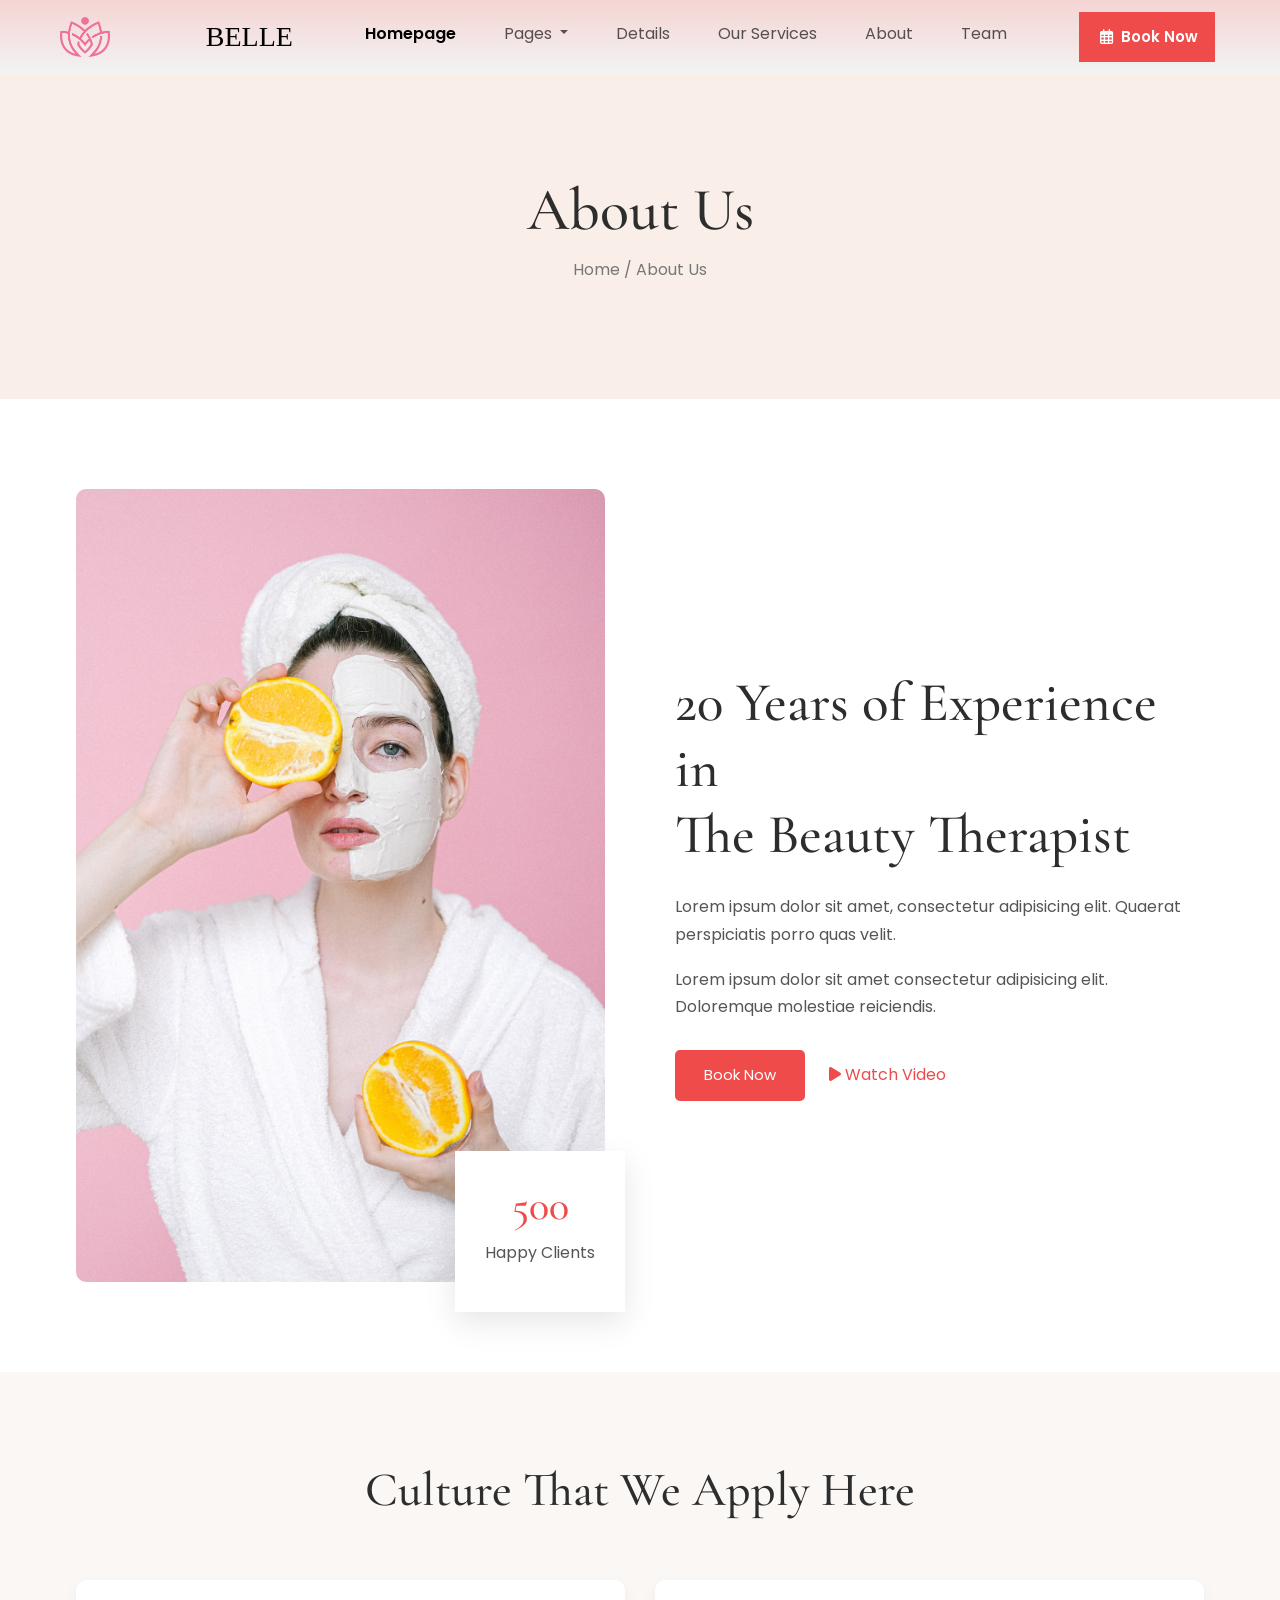
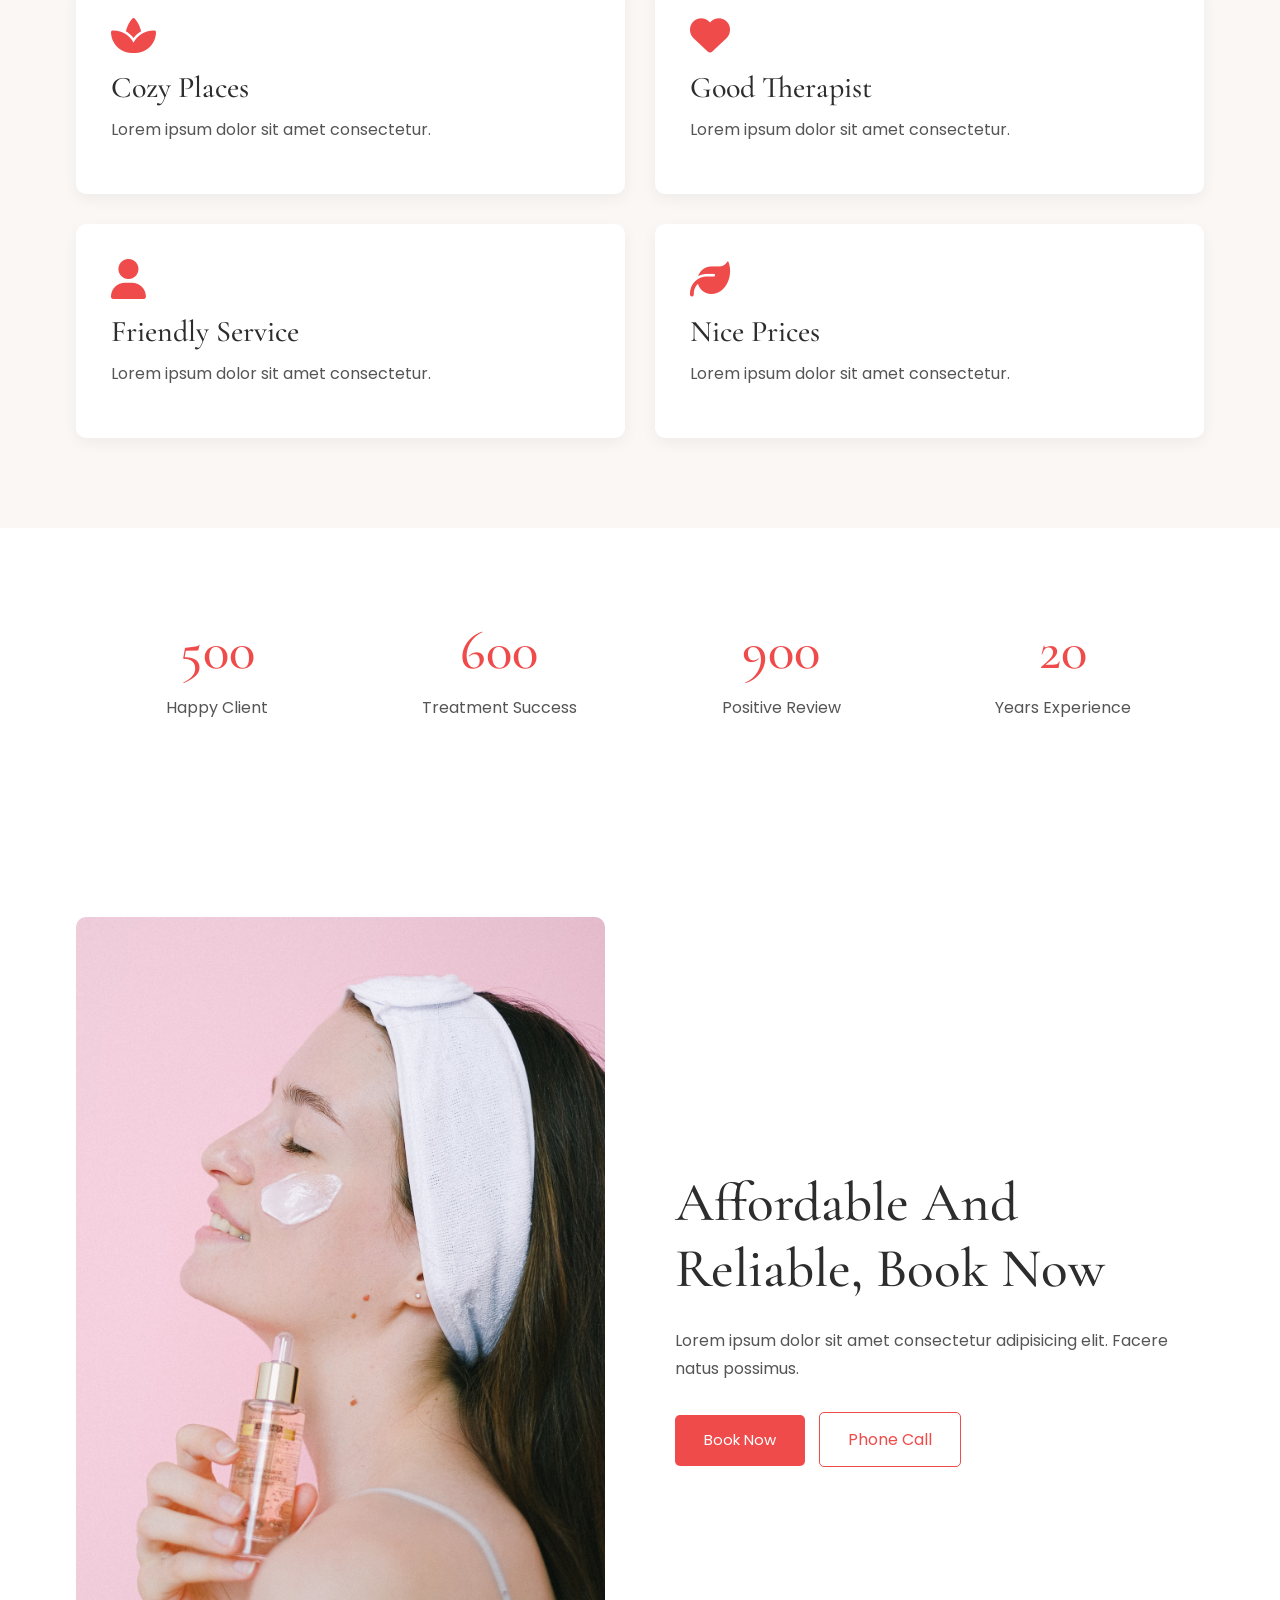
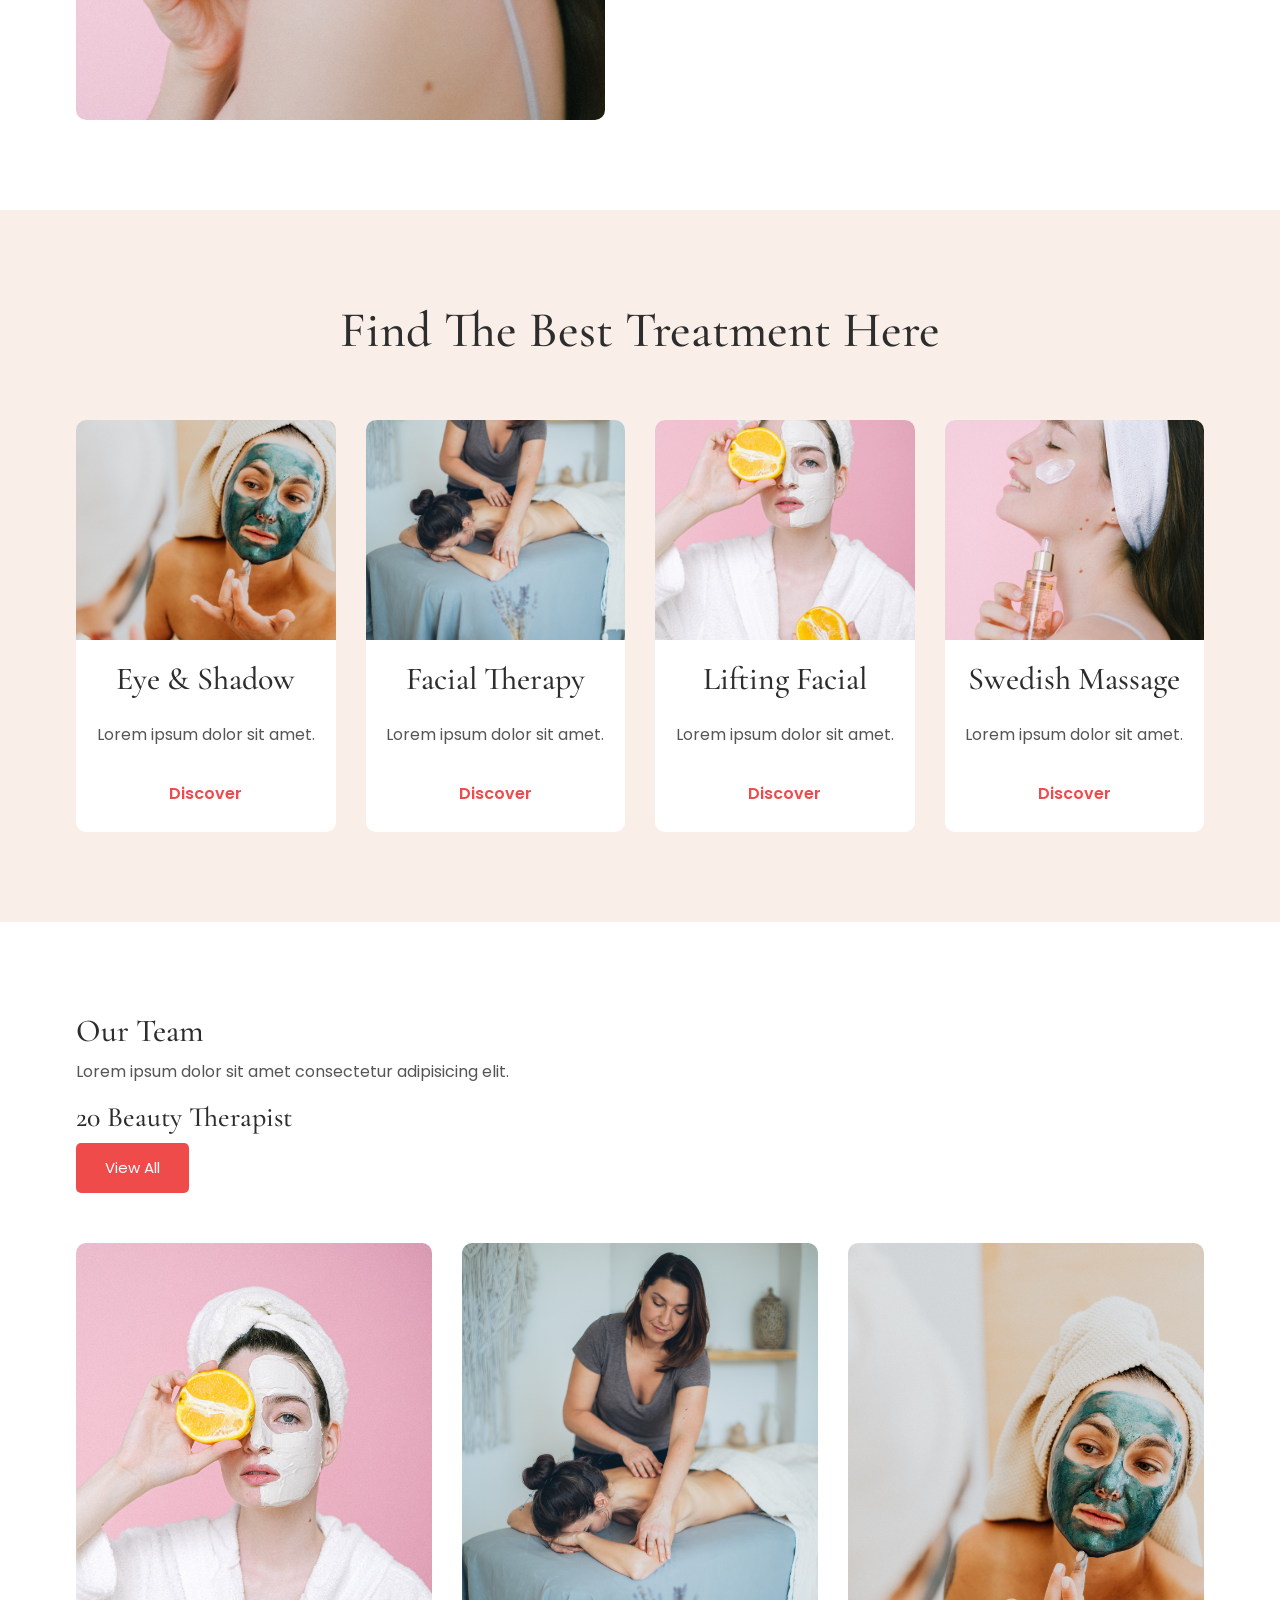
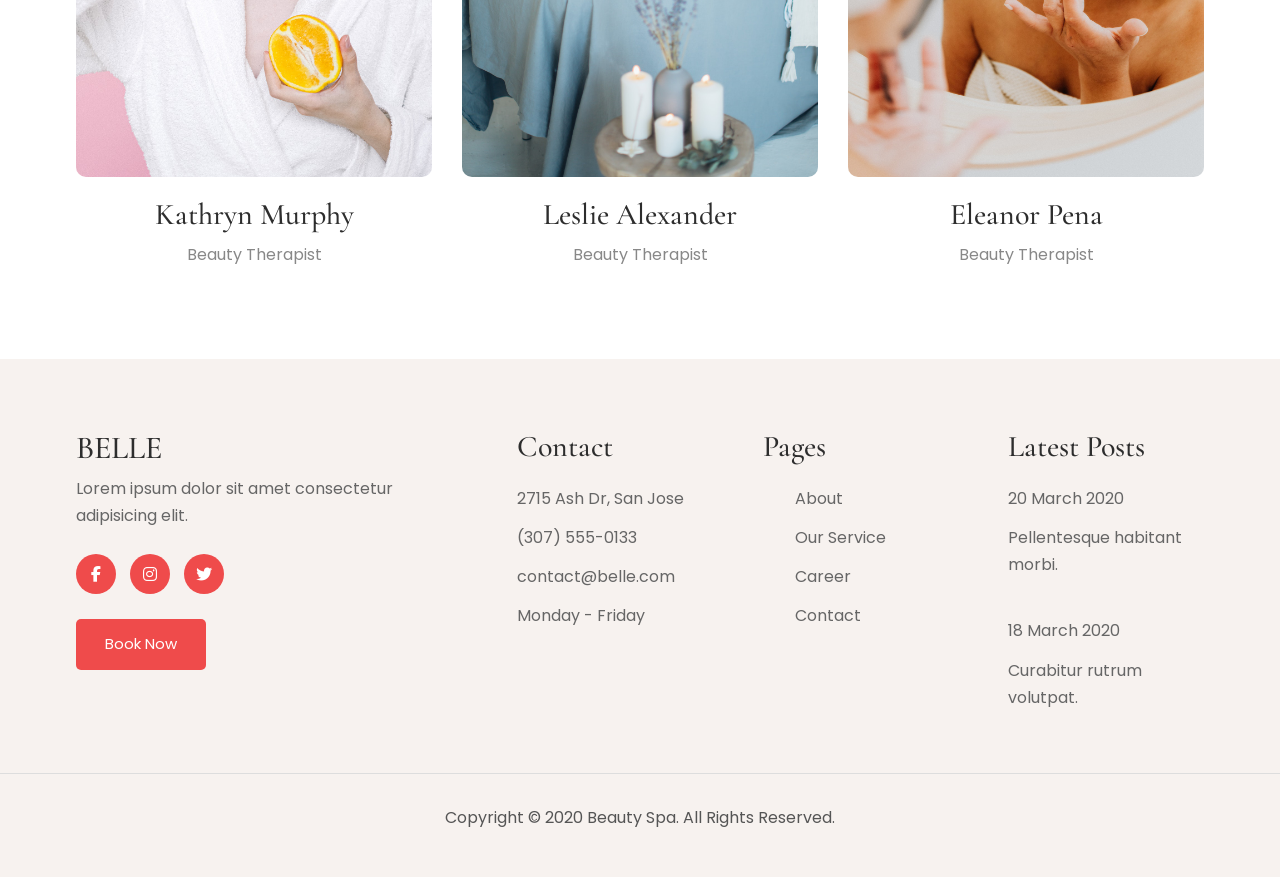
<file: about.html>
<!DOCTYPE html>
<html lang="en">
<head>

    <meta charset="UTF-8">
    <meta http-equiv="X-UA-Compatible" content="IE=edge">
    <meta name="viewport" content="width=device-width, initial-scale=1.0">

    <title>Belle Beauty Spa - About Us</title>

    <!-- Bootstrap CDN -->

    <link href="https://cdn.jsdelivr.net/npm/bootstrap@5.3.8/dist/css/bootstrap.min.css" rel="stylesheet" integrity="sha384-sRIl4kxILFvY47J16cr9ZwB07vP4J8+LH7qKQnuqkuIAvNWLzeN8tE5YBujZqJLB" crossorigin="anonymous">
    <script src="https://cdn.jsdelivr.net/npm/bootstrap@5.3.8/dist/js/bootstrap.bundle.min.js" integrity="sha384-FKyoEForCGlyvwx9Hj09JcYn3nv7wiPVlz7YYwJrWVcXK/BmnVDxM+D2scQbITxI" crossorigin="anonymous"></script>

    <!-- Google Fonts -->
    <link href="https://fonts.googleapis.com/css2?family=Cormorant+Garamond:wght@400;500;600;700&family=Poppins:wght@300;400;500;600&display=swap" rel="stylesheet">

    <!-- Font Awesome -->
    <link rel="stylesheet"
    href="https://cdnjs.cloudflare.com/ajax/libs/font-awesome/6.5.0/css/all.min.css">

    <!-- CSS -->
    <link rel="stylesheet" href="./css/about.css">

</head>
<body>

    <!-- NavBar Section -->

    <nav class="navbar navbar-expand-lg bg-body-tertiary">
        <div class="container-fluid">
            <div class="pic-image-logo mx-5">
                <img class="navbar-img" style="height: 40px;" src="./images/navbar images/20260705_215149169.png" alt="">
            </div>
            <a class="navbar-brand fs-3 mx-5" style="font-family: 'Coromant Garamond'; letter-spacing: 0px;" href="./index.html">BELLE</a>
            <button class="navbar-toggler" type="button" data-bs-toggle="collapse" data-bs-target="#navbarSupportedContent"
                aria-controls="navbarSupportedContent" aria-expanded="false" aria-label="Toggle navigation">
                <span class="navbar-toggler-icon"></span>
            </button>
            <div class="collapse navbar-collapse" id="navbarSupportedContent">
                <ul class="navbar-nav me-auto mb-2 mb-lg-0">
                    <li class="nav-item">
                        <a class="nav-link active mx-3" aria-current="page" href="./index.html">Homepage</a>
                    </li>
                    <li class="nav-item dropdown">
                        <a class="nav-link dropdown-toggle mx-3" href="#" role="button" data-bs-toggle="dropdown"
                            aria-expanded="false">
                            Pages
                        </a>
                        <ul class="dropdown-menu">
                            <li><a class="dropdown-item" href="#">Phone Accesories</a></li>
                            <li><a class="dropdown-item" href="#">Laptops & Desktops</a></li>
                            <li>
                                <hr class="dropdown-divider">
                            </li>
                            <li><a class="dropdown-item" href="#">Maintenance and Repairs</a></li>
                        </ul>
                    </li>
                    <li class="nav-item">
                        <a class="nav-link mx-3" href="./details.html">Details</a>
                    </li>
                    <li class="nav-item">
                        <a class="nav-link mx-3" href="./services.html">Our Services</a>
                    </li>
                    <li class="nav-item">
                        <a class="nav-link mx-3" href="./about.html">About</a>
                    </li>
                    <li class="nav-item">
                        <a class="nav-link mx-3" href="./team.html">Team</a>
                    </li>   
                    <a class="btn-design d-flex flex-column justify-content-center align-items-center" style="text-decoration: none;" href="#"><button class="btn rounded-0 px-3 mx-5 btn-style"> <i class="fa-regular fa-calendar-days mx-1"></i> Book Now</button></a>
                </ul>
                
            </div>
        </div>
    </nav>

</header>

<!-- ================= HERO ================= -->

<section class="hero">

<div class="container">

<h1>About Us</h1>

<p>Home / About Us</p>

</div>

</section>

<!-- ================= EXPERIENCE ================= -->

<section class="experience">

<div class="container experience-grid">

<div class="experience-image">

<img src="./images/image1.jpg" alt="">

<div class="clients-box">

<h2>500</h2>

<p>Happy Clients</p>

</div>

</div>

<div class="experience-content">

<h2>
20 Years of Experience in<br>
The Beauty Therapist
</h2>

<p>

Lorem ipsum dolor sit amet, consectetur adipisicing elit.
Quaerat perspiciatis porro quas velit.

</p>

<p>

Lorem ipsum dolor sit amet consectetur adipisicing elit.
Doloremque molestiae reiciendis.

</p>

<div class="buttons">

<a href="#" class="btn">Book Now</a>

<a href="#" class="video-btn">
<i class="fa-solid fa-play"></i>
Watch Video
</a>

</div>

</div>

</div>

</section>

<!-- ================= CULTURE ================= -->

<section class="culture">

<div class="container">

<h2>Culture That We Apply Here</h2>

<div class="culture-grid">

<div class="culture-box">

<i class="fa-solid fa-spa"></i>

<h3>Cozy Places</h3>

<p>Lorem ipsum dolor sit amet consectetur.</p>

</div>

<div class="culture-box">

<i class="fa-solid fa-heart"></i>

<h3>Good Therapist</h3>

<p>Lorem ipsum dolor sit amet consectetur.</p>

</div>

<div class="culture-box">

<i class="fa-solid fa-user"></i>

<h3>Friendly Service</h3>

<p>Lorem ipsum dolor sit amet consectetur.</p>

</div>

<div class="culture-box">

<i class="fa-solid fa-leaf"></i>

<h3>Nice Prices</h3>

<p>Lorem ipsum dolor sit amet consectetur.</p>

</div>

</div>

</div>

</section>

<!-- ================= COUNTER ================= -->

<section class="counter">

<div class="container counter-grid">

<div>

<h2>500</h2>

<p>Happy Client</p>

</div>

<div>

<h2>600</h2>

<p>Treatment Success</p>

</div>

<div>

<h2>900</h2>

<p>Positive Review</p>

</div>

<div>

<h2>20</h2>

<p>Years Experience</p>

</div>

</div>

</section>

<!-- ================= BOOK ================= -->

<section class="booking">

<div class="container booking-grid">

<div class="booking-image">

<img src="./images/image4.jpg" alt="">

</div>

<div>

<h2>Affordable And Reliable, Book Now</h2>

<p>

Lorem ipsum dolor sit amet consectetur adipisicing elit.
Facere natus possimus.

</p>

<div class="buttons">

<a href="#" class="btn">Book Now</a>

<a href="#" class="btn-outline">Phone Call</a>

</div>

</div>

</div>

</section>

<!-- ================= SERVICES ================= -->

<section class="services">

<div class="container">

<h2>Find The Best Treatment Here</h2>

<div class="service-grid">

<div class="service-card">

<img src="./images/image3.jpg">

<h3>Eye & Shadow</h3>

<p>Lorem ipsum dolor sit amet.</p>

<a href="#">Discover</a>

</div>

<div class="service-card">

<img src="./images/image2.jpg">

<h3>Facial Therapy</h3>

<p>Lorem ipsum dolor sit amet.</p>

<a href="#">Discover</a>

</div>

<div class="service-card">

<img src="./images/image1.jpg">

<h3>Lifting Facial</h3>

<p>Lorem ipsum dolor sit amet.</p>

<a href="#">Discover</a>

</div>

<div class="service-card">

<img src="./images/image4.jpg">

<h3>Swedish Massage</h3>

<p>Lorem ipsum dolor sit amet.</p>

<a href="#">Discover</a>

</div>

</div>

</div>

</section>

<!-- ================= TEAM ================= -->

<section class="team">

<div class="container">

<div class="team-heading">

<div>

<h2>Our Team</h2>

<p>

Lorem ipsum dolor sit amet consectetur adipisicing elit.

</p>

<h3>20 Beauty Therapist</h3>

<a href="#" class="btn">View All</a>

</div>

</div>

<div class="team-grid">

<div class="member">

<img src="./images/image1.jpg">

<h4>Kathryn Murphy</h4>

<span>Beauty Therapist</span>

</div>

<div class="member">

<img src="./images/image2.jpg">

<h4>Leslie Alexander</h4>

<span>Beauty Therapist</span>

</div>

<div class="member">

<img src="./images/image3.jpg">

<h4>Eleanor Pena</h4>

<span>Beauty Therapist</span>

</div>

</div>

</div>

</section>

<!-- ================= FOOTER ================= -->

<footer>

<div class="container footer-grid">

<div>

<h2>BELLE</h2>

<p>

Lorem ipsum dolor sit amet consectetur adipisicing elit.

</p>

<div class="social">

<i class="fab fa-facebook-f"></i>

<i class="fab fa-instagram"></i>

<i class="fab fa-twitter"></i>

</div>

<a href="#" class="btn">Book Now</a>

</div>

<div>

<h3>Contact</h3>

<p>2715 Ash Dr, San Jose</p>

<p>(307) 555-0133</p>

<p>contact@belle.com</p>

<p>Monday - Friday</p>

</div>

<div>

<h3>Pages</h3>

<ul>

<li>About</li>

<li>Our Service</li>

<li>Career</li>

<li>Contact</li>

</ul>

</div>

<div>

<h3>Latest Posts</h3>

<p>20 March 2020</p>

<p>Pellentesque habitant morbi.</p>

<br>

<p>18 March 2020</p>

<p>Curabitur rutrum volutpat.</p>

</div>

</div>

<div class="copyright">

<p>

Copyright © 2020 Beauty Spa. All Rights Reserved.

</p>

</div>

</footer>

</body>
</html>
</file>
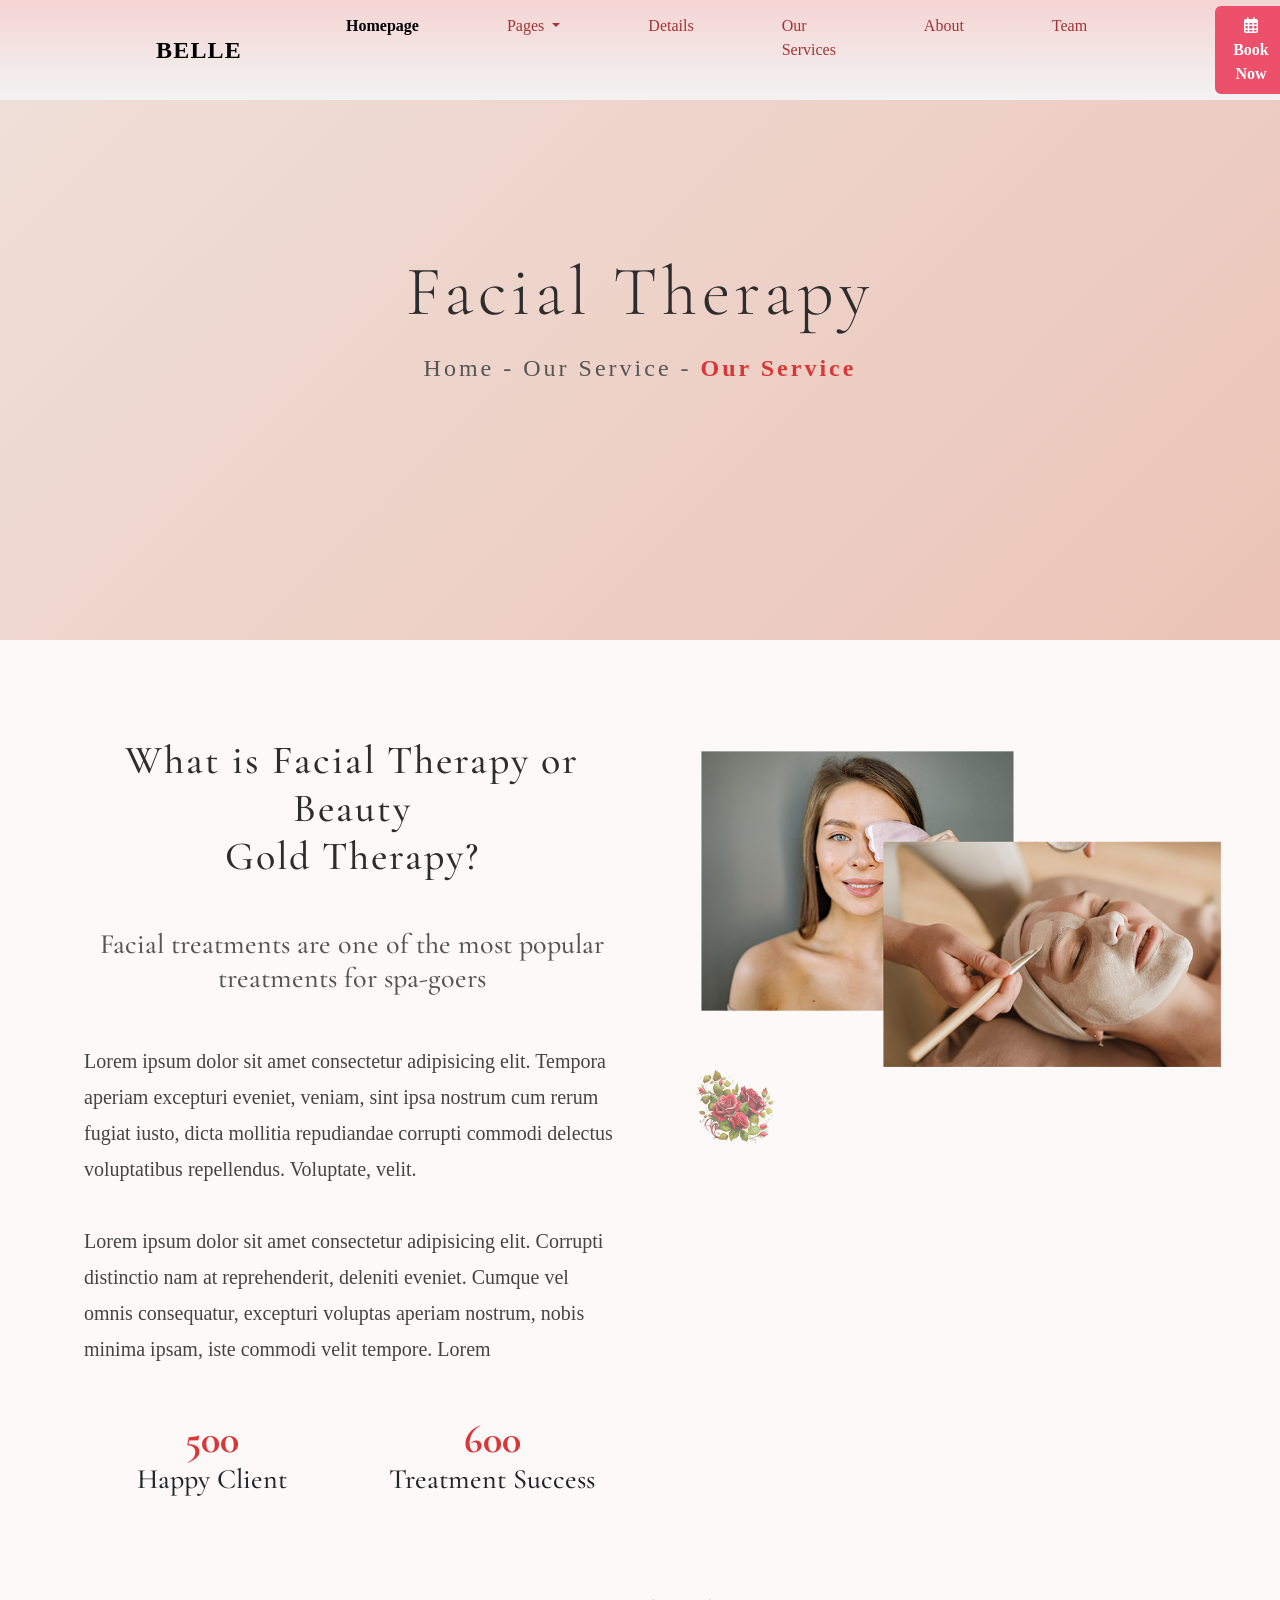
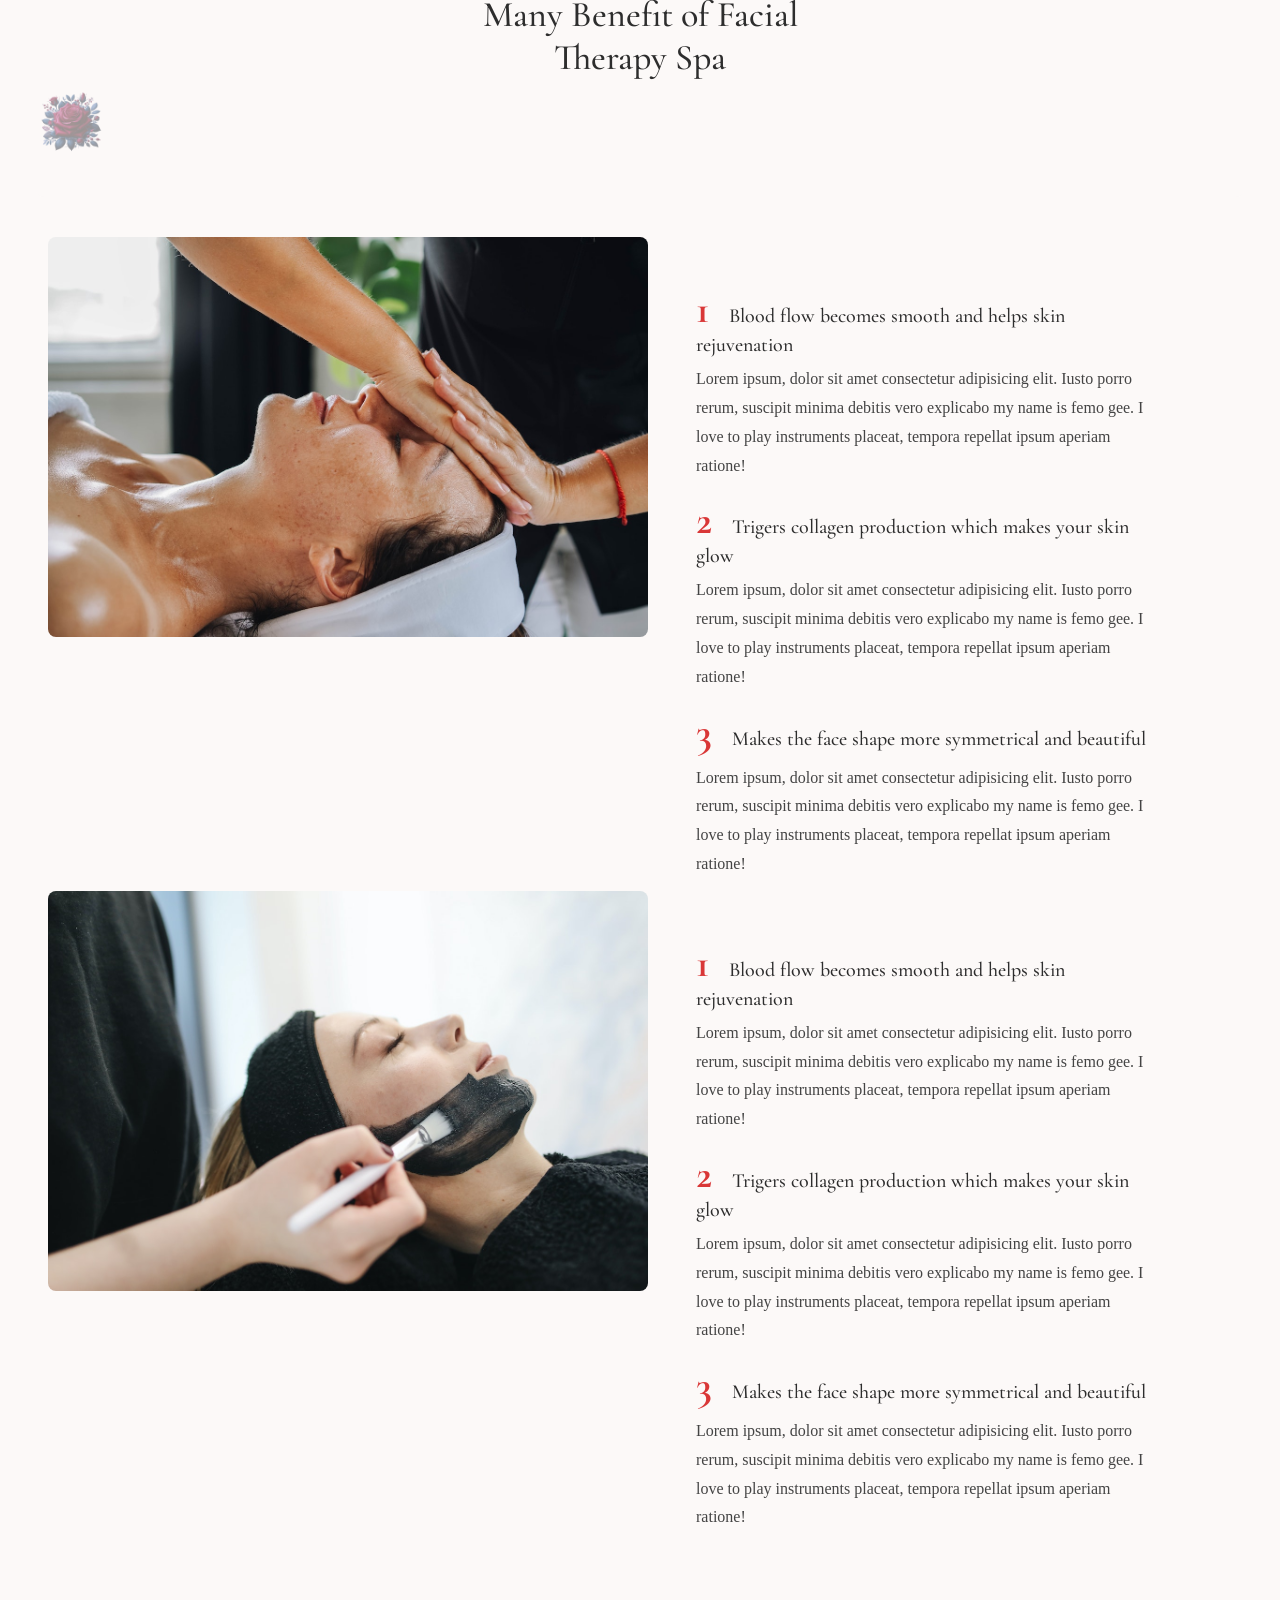
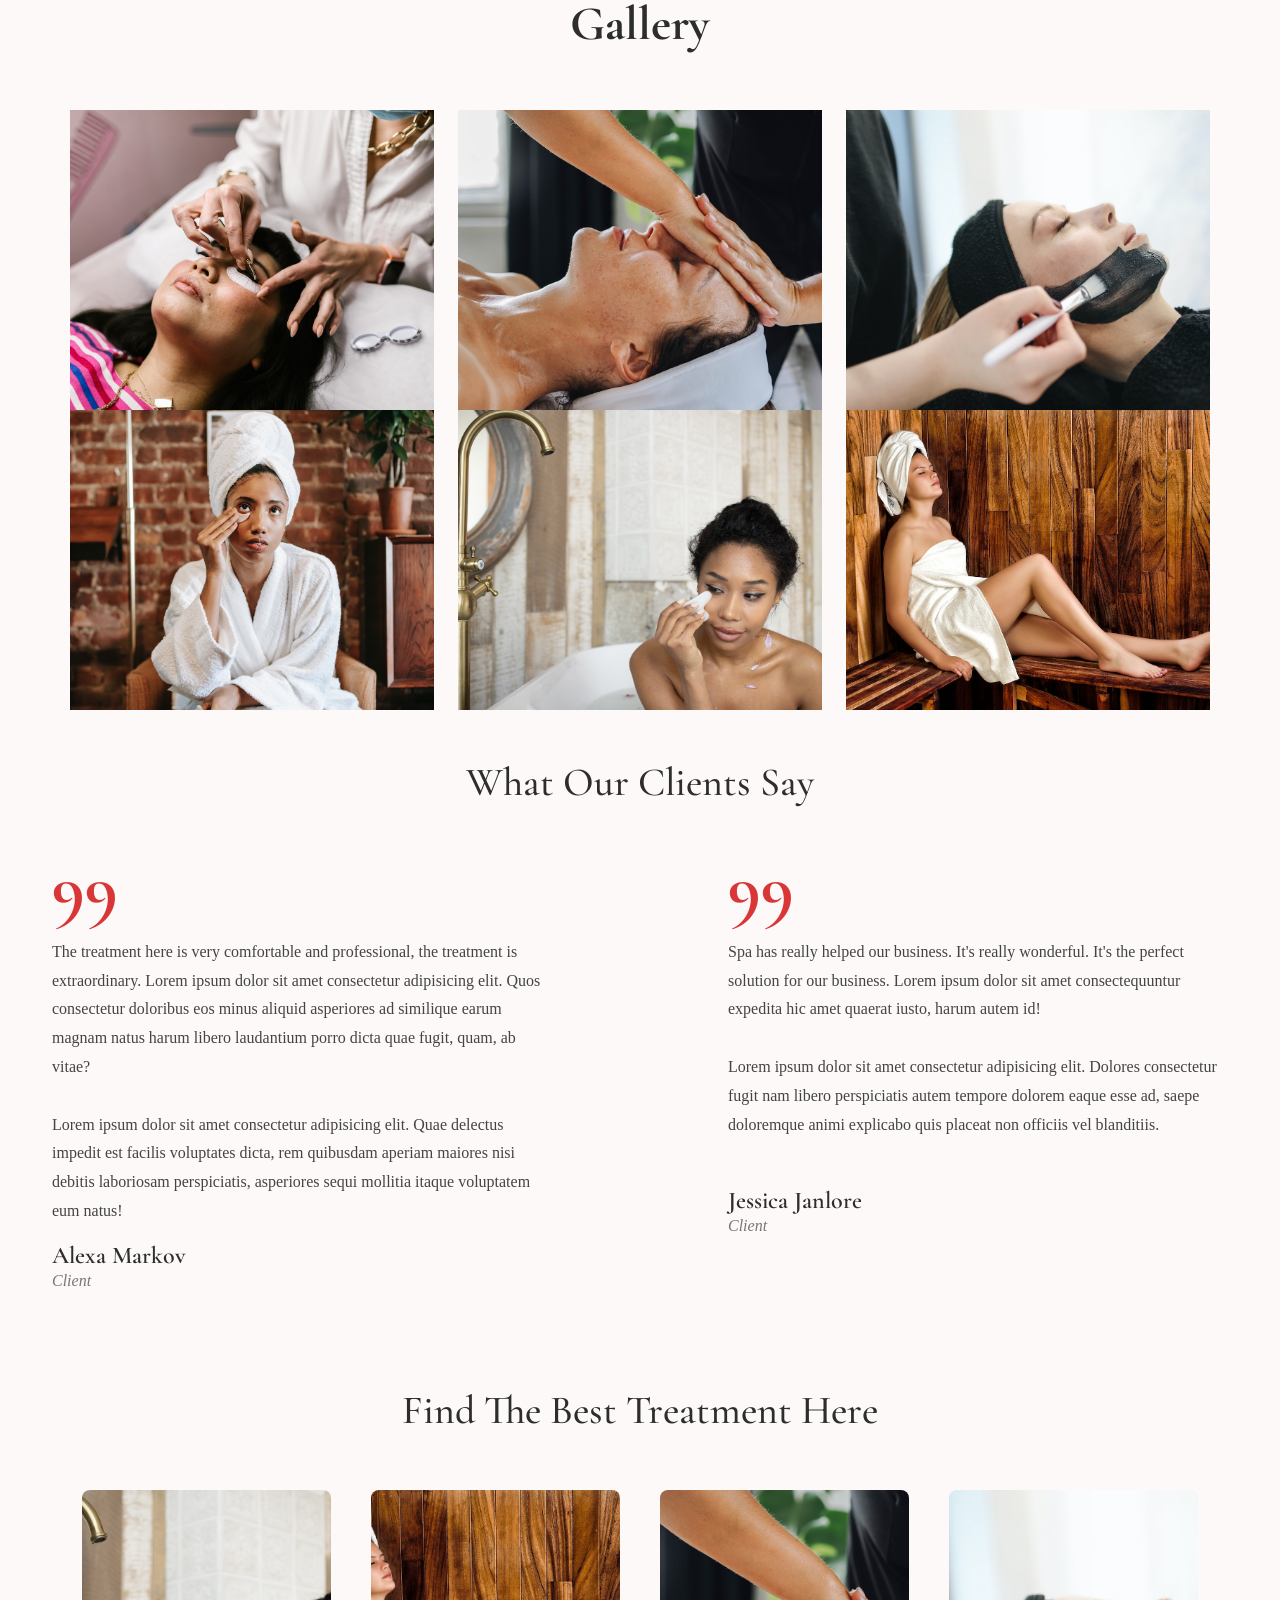
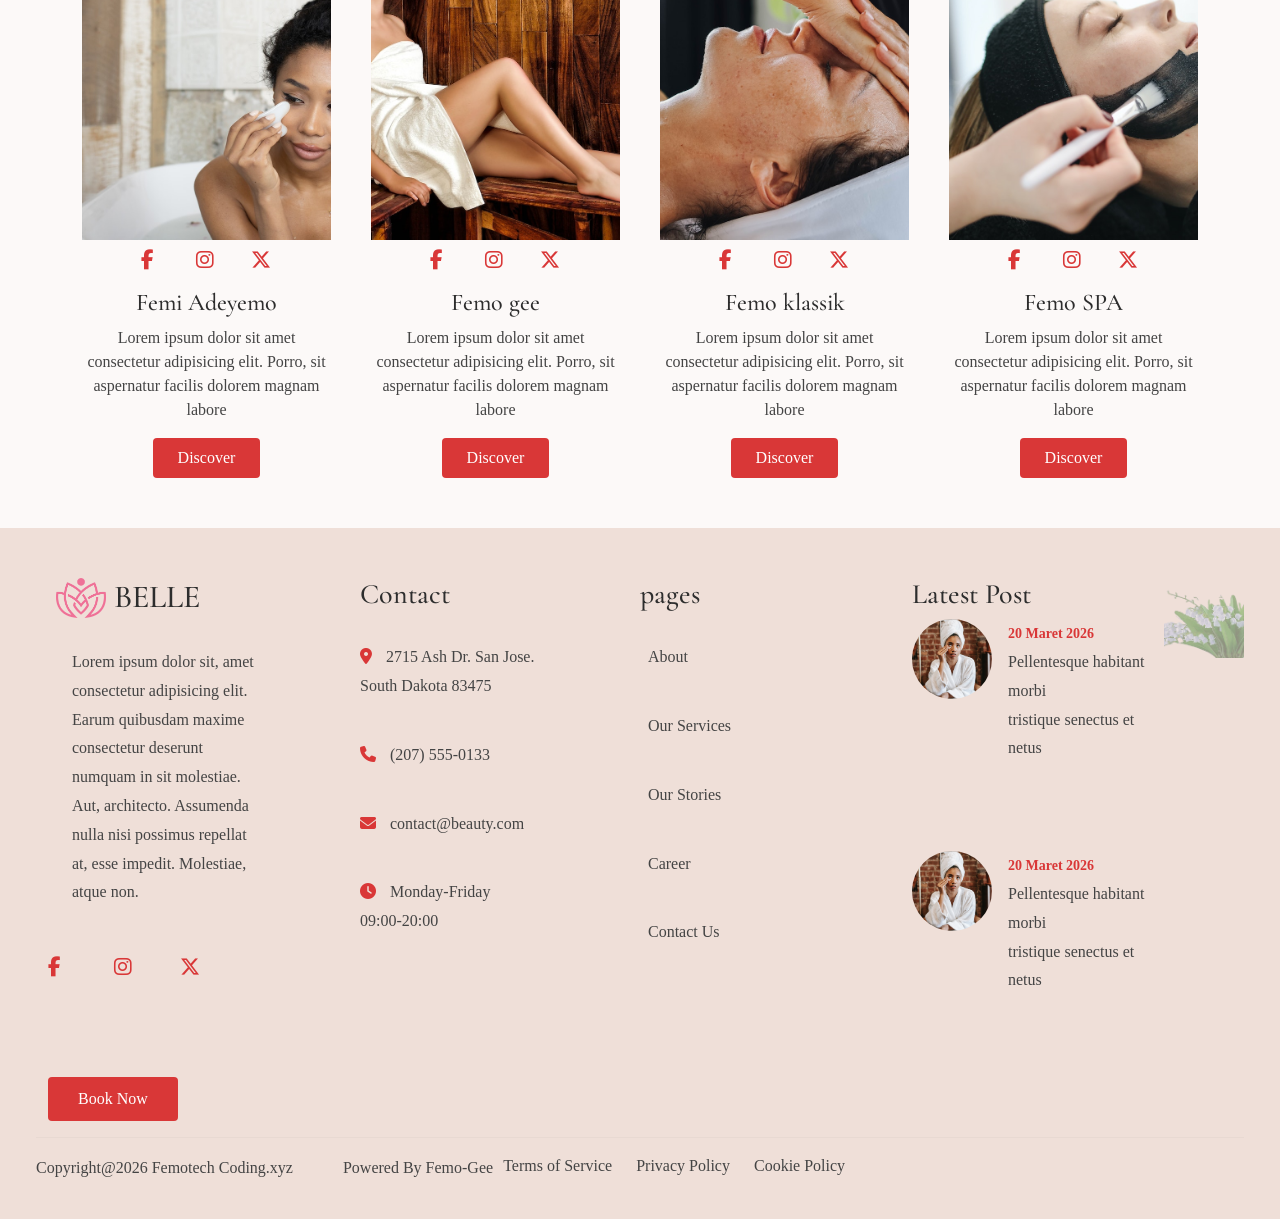
<file: details.html>
<!DOCTYPE html>
<html lang="en">
<head>
    <meta charset="UTF-8">
    <meta name="viewport" content="width=device-width, initial-scale=1.0">
    <title>Document</title>

    <!-- Bootstrap CDN -->

    <link href="https://cdn.jsdelivr.net/npm/bootstrap@5.3.8/dist/css/bootstrap.min.css" rel="stylesheet" integrity="sha384-sRIl4kxILFvY47J16cr9ZwB07vP4J8+LH7qKQnuqkuIAvNWLzeN8tE5YBujZqJLB" crossorigin="anonymous">
    <script src="https://cdn.jsdelivr.net/npm/bootstrap@5.3.8/dist/js/bootstrap.bundle.min.js" integrity="sha384-FKyoEForCGlyvwx9Hj09JcYn3nv7wiPVlz7YYwJrWVcXK/BmnVDxM+D2scQbITxI" crossorigin="anonymous"></script>

    <!-- Google Fonts -->

    <link href="https://fonts.googleapis.com/css2?family=Cormorant+Garamond:wght@400;500;600;700&family=Poppins:wght@300;400;500;600&display=swap" rel="stylesheet">

    <link rel="preconnect" href="https://fonts.googleapis.com">
    <link rel="preconnect" href="https://fonts.gstatic.com" crossorigin>
    <link href="https://fonts.googleapis.com/css2?family=Cormorant+Garamond:ital,wght@0,400;0,500;0,600;1,400;1,500;1,600&display=swap" rel="stylesheet">

    <!-- Font Awesome -->
     <link rel="stylesheet" href="https://cdnjs.cloudflare.com/ajax/libs/font-awesome/6.5.1/css/all.min.css">

    <link rel="stylesheet" href="./details.css">
</head>
<body>

    <!-- NavBar Section -->

    <nav class="navbar navbar-expand-lg bg-body-tertiary">
        <div class="container-fluid">
            <div class="pic-image-logo mx-5">
                <img class="navbar-img" style="height: 40px;" src="./images/navbar images/20260705_215149169.png" alt="">
            </div>
            <a class="navbar-brand fs-4 fw-bold mx-5" style="font-family: 'Coromant Garamond'; letter-spacing: 1.2px;" href="./index.html">BELLE</a>
            <button class="navbar-toggler" type="button" data-bs-toggle="collapse" data-bs-target="#navbarSupportedContent"
                aria-controls="navbarSupportedContent" aria-expanded="false" aria-label="Toggle navigation">
                <span class="navbar-toggler-icon"></span>
            </button>
            <div class="collapse navbar-collapse" id="navbarSupportedContent">
                <ul class="navbar-nav me-auto mb-2 mb-lg-0 fs-6" style="font-family: 'Coromant Garamond';">
                    <li class="nav-item">
                        <a class="nav-link active mx-5" aria-current="page" href="./index.html">Homepage</a>
                    </li>
                    <li class="nav-item dropdown">
                        <a class="nav-link dropdown-toggle mx-4" href="#" role="button" data-bs-toggle="dropdown"
                            aria-expanded="false">
                            Pages
                        </a>
                        <ul class="dropdown-menu">
                            <li><a class="dropdown-item" href="#">Phone Accesories</a></li>
                            <li><a class="dropdown-item" href="#">Laptops & Desktops</a></li>
                            <li>
                                <hr class="dropdown-divider">
                            </li>
                            <li><a class="dropdown-item" href="#">Maintenance and Repairs</a></li>
                        </ul>
                    </li>
                    <li class="nav-item">
                        <a class="nav-link mx-5" href="./details.html">Details</a>
                    </li>
                    <li class="nav-item">
                        <a class="nav-link mx-4" href="./services.html">Our Services</a>
                    </li>
                    <li class="nav-item">
                        <a class="nav-link mx-5" href="./about.html">About</a>
                    </li>
                    <li class="nav-item">
                        <a class="nav-link mx-4" href="./team.html">Team</a>
                    </li>   
                    <a class="btn-design d-flex flex-column justify-content-center align-items-center mx-5" style="text-decoration: none;" href="#"><button class="btn rounded-2 px-3 mx-5 btn-style"> <i class="fa-regular fa-calendar-days mx-1"></i> Book Now</button></a>
                </ul>
                
            </div>
        </div>
    </nav>




    <section class="section1">
        <div class="sub1">
            <h1 class="mb-3 display-4">Facial Therapy</h1>
        <p class="fs-4">Home - Our Service - <span class="secspan1">Our Service</span></p>
        </div>
        
    </section>


    <section class=" row gap-3 px-5 section2 mt-5">
        <div class="col-md mt-5 px-5">
            <h1 class="text-center mb-5">What is Facial Therapy or Beauty <br> Gold Therapy?</h1>
            <h2 class="text-center mt-4 mb-5 fs-3">Facial treatments are one of the most popular <br> treatments for spa-goers</h2>
            <p class="fs-5 text-justify mb-5">Lorem ipsum dolor sit amet consectetur adipisicing elit. Tempora aperiam excepturi eveniet, veniam, sint ipsa nostrum cum rerum fugiat iusto, dicta mollitia repudiandae corrupti commodi delectus voluptatibus repellendus. Voluptate, velit.

                <br> <br>

            Lorem ipsum dolor sit amet consectetur adipisicing elit. Corrupti distinctio nam at reprehenderit, deleniti eveniet. Cumque vel omnis consequatur, excepturi voluptas aperiam nostrum, nobis minima ipsam, iste commodi velit tempore. Lorem
            </p>
            <div class="row">
                <div class="col-md">
                    <h3 class="text-center"><span class="secspan2">500</span> <br> Happy Client</h3>
                </div>
                <div class="col-md">
                    <h3 class="text-center"><span class="secspan2">600</span> <br> Treatment Success</h3>
                </div>
            </div>
        </div>

        <div class="col-md lady2"><img src="./images/lady2.png" alt="">
            <img class="ladyfla" src="./images/f1.png" alt="">
        </div>
    </section>

    <section class="row col-md px-5 mt-5 section3">
        <div class="benefit"><h1 class="er">Many Benefit of Facial <br> Therapy Spa</h1><img class="ladyfla2" src="./images/f2.png" alt=""></div>

        <div class="row col-md">
 <div class="col-md sec3pic-box">
            <div class="col-md mb-5 d-flex">
            <img class="sec3pic1" src="./images/pexels-olia-danilevich-9335967.jpg" alt="">

            <div class="col-md mx-5 bloodflow">
            <div class="col-md mt-5">
                <h5>  <span class="secspan3">1</span> Blood flow becomes smooth and helps skin rejuvenation</h5>
                <p>Lorem ipsum, dolor sit amet consectetur adipisicing elit. Iusto  porro rerum, suscipit minima debitis vero explicabo my name is femo gee. I love to play instruments placeat, tempora repellat ipsum aperiam ratione!</p>
            </div>

             <div class="col-md">
               <h5>  <span class="secspan3">2</span> Trigers collagen production which makes your skin glow</h5>
                <p>Lorem ipsum, dolor sit amet consectetur adipisicing elit. Iusto  porro rerum, suscipit minima debitis vero explicabo my name is femo gee. I love to play instruments placeat, tempora repellat ipsum aperiam ratione!</p>
            </div>

            <div class="col-md">
               <h5>  <span class="secspan3">3</span> Makes the face shape more symmetrical and beautiful</h5>
                <p>Lorem ipsum, dolor sit amet consectetur adipisicing elit. Iusto  porro rerum, suscipit minima debitis vero explicabo my name is femo gee. I love to play instruments placeat, tempora repellat ipsum aperiam ratione!</p>
            </div>
        </div>
         </div>  

            <div class="col-md pt-5 sec3-break d-flex">
         <img class="sec3pic1" src="./images/pexels-polina-tankilevitch-3738348.jpg" alt="">

         <div class="col-md mx-5 bloodflow">
            <div class="col-md mt-5">
                <h5>  <span class="secspan3">1</span> Blood flow becomes smooth and helps skin rejuvenation</h5>
                <p>Lorem ipsum, dolor sit amet consectetur adipisicing elit. Iusto  porro rerum, suscipit minima debitis vero explicabo my name is femo gee. I love to play instruments placeat, tempora repellat ipsum aperiam ratione!</p>
            </div>

             <div class="col-md">
               <h5>  <span class="secspan3">2</span> Trigers collagen production which makes your skin glow</h5>
                <p>Lorem ipsum, dolor sit amet consectetur adipisicing elit. Iusto  porro rerum, suscipit minima debitis vero explicabo my name is femo gee. I love to play instruments placeat, tempora repellat ipsum aperiam ratione!</p>
            </div>

            <div class="col-md">
               <h5>  <span class="secspan3">3</span> Makes the face shape more symmetrical and beautiful</h5>
                <p>Lorem ipsum, dolor sit amet consectetur adipisicing elit. Iusto  porro rerum, suscipit minima debitis vero explicabo my name is femo gee. I love to play instruments placeat, tempora repellat ipsum aperiam ratione!</p>
            </div>
        </div>
            </div>
        </div>
        
           
            
        </div>
    </section>


    <section class="container-fluid section4">
        <h1 class="py-5 text-center display-5 fw-bold">Gallery</h1>

        <div class="container px-0">
            <div class="row">
            <div class="col-md-4 boxx"><img src="./images/pexels-rdne-stock-project-7755654.jpg" alt=""></div>
            <div class="col-md-4 boxx"><img src="./images/pexels-olia-danilevich-9335967.jpg" alt=""></div>
            <div class="col-md-4 boxx"><img src="./images/pexels-polina-tankilevitch-3738348.jpg" alt=""></div>
        </div>

         <div class="row">
            <div class="col-md-4 boxx"><img src="./images/pexels-sora-shimazaki-5938575.jpg" alt=""></div>
            <div class="col-md-4 boxx"><img src="./images/pexels-monstera-6621257.jpg" alt=""></div>
            <div class="col-md-4 boxx"><img src="./images/pexels-pixabay-269110.jpg" alt=""></div>
        </div>
        </div>
        
    </section>


    <section class="section5">
        <h1 class="pt-5 mb-0 text-center">What Our Clients Say</h1>
        <div class="row gap-5 our-client">
            <div class="col-md px-3">
                <h4 class="secspan5 px-5">99</h4>
                <p class="pp px-5 mb-3">The treatment here is very comfortable and professional, the treatment is extraordinary. Lorem ipsum dolor sit amet consectetur adipisicing elit. Quos consectetur doloribus eos minus aliquid asperiores ad similique earum magnam natus harum libero laudantium porro dicta quae fugit, quam, ab vitae? <br> <br> Lorem ipsum dolor sit amet consectetur adipisicing elit. Quae delectus impedit est facilis voluptates dicta, rem quibusdam aperiam maiores nisi debitis laboriosam perspiciatis, asperiores sequi mollitia itaque voluptatem eum natus!</p>

                <h5 class="pt px-5 mb-0">Alexa Markov</h5>
                <h6 class="tt px-5">Client</h6>
            </div>

            <div class=" col-md px-3">
                <h4 class="secspan5 px-5">99</h4>
                <p class="pp px-5 mb-5">Spa has really helped our business. It's really wonderful. It's the perfect solution for our business. Lorem ipsum dolor sit amet consectequuntur expedita hic amet quaerat iusto, harum autem id! <br> <br> Lorem ipsum dolor sit amet consectetur adipisicing elit. Dolores consectetur fugit nam libero perspiciatis autem tempore dolorem eaque esse ad, saepe doloremque animi explicabo quis placeat non officiis vel blanditiis.</p>

                <h5 class="pt px-5 mb-0">Jessica Janlore
                <h6 class="tt px-5">Client</h6>
            </div>
        </div>
    </section>


    <section class="section6">
        <div class="container">
            <h1 class="p-5 text-center ">Find The Best Treatment Here</h1>
         <div class="row col-md gap-3 secondbox">
      <div class="col-md picbox">
        <div class="boxes d-flex justify-content-center flex-column align-items-center"><img src="./images/pexels-monstera-6621257.jpg" alt="">

             <div class="row icon gap-3">
                <div class="col-md-3"> <i class="fa-brands fa-facebook-f"></i></div>
                <div class="col-md-3"><i class="fa-brands fa-instagram"></i></div>
                <div class="col-md-3"><i class="fa-brands fa-x-twitter"></i></div>
            </div>     
     </div>


        <div class="text-center">
            <h4>Femi Adeyemo</h4>
        <p>Lorem ipsum dolor sit amet consectetur adipisicing elit. Porro, sit aspernatur facilis dolorem magnam labore</p>
        <a href="">Discover</a>
        </div>
      </div>
    

    <div class="col-md picbox">
      <div class="boxes d-flex justify-content-center flex-column align-items-center"><img src="./images/pexels-pixabay-269110.jpg" alt="">

        <div class="row icon gap-3">
                <div class="col-md-3"> <i class="fa-brands fa-facebook-f"></i></div>
                <div class="col-md-3"><i class="fa-brands fa-instagram"></i></div>
                <div class="col-md-3"><i class="fa-brands fa-x-twitter"></i></div>
            </div>
         </div>
      
      <div class="text-center">
        <h4>Femo gee</h4>
      <p>Lorem ipsum dolor sit amet consectetur adipisicing elit. Porro, sit aspernatur facilis dolorem magnam labore</p>
      <a href="">Discover</a>
      </div>
    </div>

    <div class="col-md picbox">
      <div class="boxes d-flex justify-content-center flex-column align-items-center"><img src="./images/pexels-olia-danilevich-9335967.jpg" alt="">

        <div class="row icon gap-3">
                <div class="col-md-3"> <i class="fa-brands fa-facebook-f"></i></div>
                <div class="col-md-3"><i class="fa-brands fa-instagram"></i></div>
                <div class="col-md-3"><i class="fa-brands fa-x-twitter"></i></div>
            </div>
      </div>

      <div class="text-center">
        <h4>Femo klassik</h4>
      <p>Lorem ipsum dolor sit amet consectetur adipisicing elit. Porro, sit aspernatur facilis dolorem magnam labore</p>
      <a href="">Discover</a>
      </div>
      
    </div>

     <div class="col-md picbox">
      <div class="boxes d-flex justify-content-center flex-column align-items-center"><img src="./images/pexels-polina-tankilevitch-3738348.jpg" alt="">

        <div class="row icon gap-3">
                <div class="col-md-3"> <i class="fa-brands fa-facebook-f"></i></div>
                <div class="col-md-3"><i class="fa-brands fa-instagram"></i></div>
                <div class="col-md-3"><i class="fa-brands fa-x-twitter"></i></div>
        </div>
      </div>

      <div class="text-center">
        <h4>Femo SPA</h4>
      <p>Lorem ipsum dolor sit amet consectetur adipisicing elit. Porro, sit aspernatur facilis dolorem magnam labore</p>
      <a href="">Discover</a>
      </div>
      
    </div>
    </div>
        </div>
    </section>


    <section class="row gap-3 section8">
        <div class="px-5">
            <img class="tito" src="./images/f3.png" alt="">
        <div class="row gap-4 futa">
            <div class="col-md futaa">
                <div class="col-md d-flex">
                    <img class="px-2 ikonfuta" src="./images/navbar images/20260705_215149169.png" alt="">
                <h2>BELLE</h2>
                </div> <br>
                
                <p class="px-4">Lorem ipsum dolor sit, amet consectetur adipisicing elit. Earum quibusdam maxime consectetur deserunt numquam in sit molestiae. Aut, architecto. Assumenda nulla nisi possimus repellat at, esse impedit. Molestiae, atque non.</p><br>

                 <div class="row icon">
                <div class="col-md-3"> <i class="fa-brands fa-facebook-f"></i></div>
                <div class="col-md-3"><i class="fa-brands fa-instagram"></i></div>
                <div class="col-md-3"><i class="fa-brands fa-x-twitter"></i></div>
            </div><br><br><br><br>

            <a class="ankor8" href="">Book Now</a>

            </div>
            <div class="col-md futaa">
                <h3 class="px-4">Contact</h3><br>
                <p class="mx-4 locate"> <i class="fa-solid fa-location-dot"></i> 2715 Ash Dr. San Jose. <br>South Dakota 83475</p><br>
                <p class="mx-4 locate"> <i class="fa-solid fa-phone"></i> (207) 555-0133</p><br>
                <p class="mx-4 locate"> <i class="fa-solid fa-envelope"></i> contact@beauty.com</p><br>
                  <p class="mx-4 locate"> <i class="fa-solid fa-clock"></i> Monday-Friday <br> 09:00-20:00</p>
            </div>
            <div class="col-md futaa">
                <h3 class="px-3">pages</h3><br>
                 <a class="pages-ankor" href=""><p class="mx-4">About</p><br></a>
                 <a class="pages-ankor" href=""><p class="mx-4">Our Services</p><br></a>
                 <a class="pages-ankor" href=""><p class="mx-4">Our Stories</p><br></a>
                 <a class="pages-ankor" href=""><p class="mx-4">Career</p><br></a>
                 <a class="pages-ankor" href=""><p class="mx-4">Contact Us</p></a>
            </div>
            <div class="col-md futaa">
                <h3>Latest Post</h3>
                <div class="col-md sec8pic d-flex gap-3">
                    <img src="./images/pexels-sora-shimazaki-5938575.jpg" alt="">
                    <p><span>20 Maret 2026</span><br>Pellentesque habitant morbi <br> tristique senectus et netus</p>     
                </div> <br><br><br>

                <div class="col-md sec8pic d-flex gap-3">
                    <img src="./images/pexels-sora-shimazaki-5938575.jpg" alt="">
                    <p><span>20 Maret 2026</span><br>Pellentesque habitant morbi <br> tristique senectus et netus</p>     
                </div>
                
            </div>
        </div>

        <hr>


        <div class="d-flex gap-">
           <p>Copyright@2026 Femotech Coding.xyz</p>
             <p class="femo">Powered By Femo-Gee</p>
            <div class="futa-ankor">
                <a class="ankor-8" href="">Terms of Service</a>
                <a class="ankor-8" href="">Privacy Policy</a>
                <a class="ankor-8" href="">Cookie Policy</a>
            </div>
        </div>
        </div>
    </section>

    
</body>
</html>
</file>
<file: css/about.css>
/*==========================
    GOOGLE FONTS RESET
==========================*/

*{
    margin:0;
    padding:0;
    box-sizing:border-box;
}

html{
    scroll-behavior:smooth;
}

/* navbar styling */

.navbar {
    background: linear-gradient(rgba(239, 166, 161, 0.445), rgba(241, 241, 241, 0.76));
    position: sticky;
    top: 0;
    width: 100%;
    z-index: 100;
}

.nav-link {
    transition: transform 0.5s ease-in-out;
}

.nav-link:hover {
    color: rgb(236, 80, 106);
    background: linear-gradient(rgba(239, 166, 161, 0.445), rgba(241, 241, 241, 0.76));
    transform: translateY(-5px);
}

.btn-style {
    color: white; 
    background-color: rgb(236, 80, 106); 
    font-weight: 600;
    transition: transform 0.5s ease-in-out;
}

.btn-design:hover .btn-style {
    color: white;
    background-color: #d93737;
    transform: scale(1.05);
}

body{
    font-family:'Poppins',sans-serif;
    color:#555;
    background:#fff;
    line-height:1.7;
}

img{
    width:100%;
    display:block;
}

a{
    text-decoration:none;
}

ul{
    list-style:none;
}

.container{
    width:90%;
    max-width:1200px;
    margin:auto;
}

/*==========================
        HEADINGS
==========================*/

h1,h2,h3,h4{
    font-family:'Cormorant Garamond',serif;
    color:#2d2d2d;
}

section{
    padding:90px 0;
}

/*==========================
        BUTTONS
==========================*/

.btn{
    display:inline-block;
    padding:13px 28px;
    background:#ef4b4b;
    color:#fff;
    border-radius:5px;
    transition:.3s;
    font-size:15px;
}

.btn:hover{
    background:#d93737;
}

.btn-outline{
    display:inline-block;
    padding:13px 28px;
    border:1px solid #ef4b4b;
    color:#ef4b4b;
    border-radius:5px;
    margin-left:10px;
    transition:.3s;
}

.btn-outline:hover{
    background:#ef4b4b;
    color:#fff;
}

/*==========================
        HEADER
==========================*/

header{
    background:#fff;
    box-shadow:0 5px 15px rgba(0,0,0,.05);
    position:sticky;
    top:0;
    z-index:999;
}

/* .nav{
    display:flex;
    justify-content:space-between;
    align-items:center;
    padding:20px 0;
} */

.logo{
    display:flex;
    align-items:center;
    gap:10px;
}

.logo img{
    width:45px;
}

.logo h2{
    font-size:30px;
}

/* nav ul{
    display:flex;
    gap:35px;
} */

/* nav a{
    color:#444;
    font-size:15px;
    transition:.3s;
} */

/* nav a:hover{
    color:#ef4b4b;
} */

/*==========================
        HERO
==========================*/

.hero{
    background:#f9efe8;
    text-align:center;
    padding:100px 0;
}

.hero h1{
    font-size:60px;
    margin-bottom:10px;
}

.hero p{
    color:#777;
}

/*==========================
    EXPERIENCE
==========================*/

.experience-grid{
    display:grid;
    grid-template-columns:1fr 1fr;
    gap:70px;
    align-items:center;
}

.experience-image{
    position:relative;
}

.experience-image img{
    border-radius:10px;
}

.clients-box{
    position:absolute;
    bottom:-30px;
    right:-20px;
    width:170px;
    background:#fff;
    padding:30px;
    text-align:center;
    box-shadow:0 10px 30px rgba(0,0,0,.1);
}

.clients-box h2{
    color:#ef4b4b;
    font-size:42px;
}

.experience-content h2{
    font-size:55px;
    margin-bottom:25px;
}

.experience-content p{
    margin-bottom:18px;
}

.buttons{
    margin-top:30px;
}

.video-btn{
    color:#ef4b4b;
    margin-left:20px;
}

/*==========================
        CULTURE
==========================*/

.culture{
    background:#faf7f5;
}

.culture h2{
    text-align:center;
    font-size:48px;
    margin-bottom:60px;
}

.culture-grid{
    display:grid;
    grid-template-columns:repeat(2,1fr);
    gap:30px;
}

.culture-box{
    background:#fff;
    padding:35px;
    border-radius:10px;
    transition:.4s;
    box-shadow:0 5px 15px rgba(0,0,0,.05);
}

.culture-box:hover{
    transform:translateY(-10px);
}

.culture-box i{
    color:#ef4b4b;
    font-size:40px;
    margin-bottom:15px;
}

.culture-box h3{
    font-size:30px;
    margin-bottom:10px;
}

/*==========================
        COUNTER
==========================*/

.counter-grid{
    display:grid;
    grid-template-columns:repeat(4,1fr);
    text-align:center;
}

.counter h2{
    color:#ef4b4b;
    font-size:55px;
}

.counter p{
    margin-top:10px;
}

/*==========================
        BOOKING
==========================*/

.booking-grid{
    display:grid;
    grid-template-columns:1fr 1fr;
    gap:70px;
    align-items:center;
}

.booking-image img{
    border-radius:10px;
}

.booking h2{
    font-size:55px;
    margin-bottom:25px;
}

.booking p{
    margin-bottom:25px;
}

/*==========================
        SERVICES
==========================*/

.services{
    background:#f9efe8;
}

.services h2{
    text-align:center;
    font-size:50px;
    margin-bottom:60px;
}

.service-grid{
    display:grid;
    grid-template-columns:repeat(4,1fr);
    gap:30px;
}

.service-card{
    background:#fff;
    text-align:center;
    border-radius:10px;
    overflow:hidden;
    transition:.4s;
}

.service-card:hover{
    transform:translateY(-10px);
    box-shadow:0 15px 35px rgba(0,0,0,.1);
}

.service-card img{
    height:220px;
    object-fit:cover;
}

.service-card h3{
    margin-top:20px;
    font-size:32px;
}

.service-card p{
    padding:15px;
}

.service-card a{
    display:inline-block;
    margin-bottom:25px;
    color:#ef4b4b;
    font-weight:600;
}

/*==========================
        TEAM
==========================*/

.team-grid{
    display:grid;
    grid-template-columns:repeat(3,1fr);
    gap:30px;
    margin-top:50px;
}

.member{
    text-align:center;
}

.member img{
    border-radius:10px;
    margin-bottom:20px;
}

.member h4{
    font-size:30px;
}

.member span{
    color:#888;
}

/*==========================
        FOOTER
==========================*/

footer{
    background:#f7f2ef;
    padding-top:70px;
}

.footer-grid{
    display:grid;
    grid-template-columns:2fr 1fr 1fr 1fr;
    gap:50px;
}

.footer-grid h3{
    margin-bottom:20px;
    font-size:30px;
}

.footer-grid p,
.footer-grid li{
    margin-bottom:12px;
    color:#666;
}

.social{
    margin:25px 0;
}

.social i{
    width:40px;
    height:40px;
    line-height:40px;
    text-align:center;
    border-radius:50%;
    background:#ef4b4b;
    color:#fff;
    margin-right:10px;
    cursor:pointer;
    transition:.3s;
}

.social i:hover{
    transform:scale(1.1);
}

.copyright{
    text-align:center;
    padding:30px;
    margin-top:50px;
    border-top:1px solid #ddd;
}

/*==========================
        RESPONSIVE
==========================*/

@media(max-width:992px){

nav{
    display:none;
}

.experience-grid,
.booking-grid,
.footer-grid{
    grid-template-columns:1fr;
}

.service-grid{
    grid-template-columns:repeat(2,1fr);
}

.team-grid{
    grid-template-columns:repeat(2,1fr);
}

.counter-grid{
    grid-template-columns:repeat(2,1fr);
    gap:40px;
}

.culture-grid{
    grid-template-columns:1fr;
}

}

@media(max-width:768px){

.hero h1{
    font-size:42px;
}

.experience-content h2,
.booking h2,
.services h2,
.culture h2{
    font-size:38px;
}

.service-grid,
.team-grid,
.counter-grid{
    grid-template-columns:1fr;
}

.clients-box{
    position:static;
    margin-top:20px;
}

.buttons .btn,
.buttons .btn-outline{
    display:block;
    margin:15px 0;
}

}


/* Sticky Header */

header.sticky{
    box-shadow:0 10px 30px rgba(0,0,0,.15);
    transition:.3s;
}

/* Fade Animation */

.hidden{
    opacity:0;
    transform:translateY(40px);
    transition:1s;
}

.show{
    opacity:1;
    transform:translateY(0);
}

/* Active Nav */

nav a.active{
    color:#ef4b4b;
    font-weight:600;
}

/* Ripple Effect */

.btn{
    position:relative;
    overflow:hidden;
}

.ripple{

    position:absolute;

    border-radius:50%;

    transform:scale(0);

    animation:ripple .6s linear;

    background:rgba(255,255,255,.6);

}

@keyframes ripple{

    to{

        transform:scale(4);

        opacity:0;

    }

}
</file>
<file: details.css>
/* === RESET === */
* {
    box-sizing: border-box;
    margin: 0;
    padding: 0;
}

body {
    overflow-x: hidden;
    width: 100%;
    background-color: #fcf9f8;
    font-family: 'Times New Roman', serif;
}

img {
    max-width: 100%;
    height: auto;
}

/* navbar styling */

.navbar {
    position: sticky;
    top: 0;
    width: 100%;
    height: 100px;
    z-index: 100;
    background: linear-gradient(rgba(239, 166, 161, 0.445), rgba(241, 241, 241, 0.76));
}

.nav-link {
    color: rgb(165, 51, 51);
    transition: color 0.3s ease;
}

.nav-link:hover {
    color: rgb(236, 80, 106);
}

.nav-link.active {
    color: rgb(236, 80, 106);
    font-weight: 600;
}

.btn-style {
    color: white;
    background-color: rgb(236, 80, 106);
    font-weight: 600;
    border: 2px solid rgb(236, 80, 106);
    transition: all 0.3s ease;
}

.btn-style:hover {
    background-color: transparent;
    color: rgb(236, 80, 106);
}

.navbar-img {
    transition: transform 0.3s ease;
}

.navbar-img:hover {
    transform: rotate(360deg) scale(1.05);
}

.dropdown-item:hover {
    background-color: rgb(236, 80, 106);
    color: white;
}

/* === SECTION 1: HERO === */
.sub1 {
    height: 60vh;
    background: linear-gradient(135deg, #efdfd8, #ecc4b7);
    text-align: center;
    padding-top: 150px;
}

.section1 h1 {
    font-size: 70px;
    font-family: 'Cormorant Garamond', serif;
    color: #2d2d2d;
    letter-spacing: 5px;
}

.section1 p {
    color: #555;
    font-size: 18px;
    letter-spacing: 3px;
    font-family: 'Times New Roman', serif;
}

.secspan1 {
    color: #d93737;
    font-weight: 600;
}

/* === SECTION 2: ABOUT === */
.section2 h1 {
    font-family: 'Cormorant Garamond', serif;
    color: #2d2d2d;
    font-size: 40px;
    letter-spacing: 2px;
}

.section2 h2 {
    font-family: 'Cormorant Garamond', serif;
    color: #555;
    font-size: 24px;
}

.section2 p {
    font-family: 'Times New Roman', serif;
    color: #444;
    line-height: 1.8;
}

.secspan2 {
    color: #d93737;
    font-size: 40px;
    font-weight: 700;
}

.section2 .row h3 {
    font-family: 'Cormorant Garamond', serif;
}

.section2 .ladyfla {
    width: 80px;
    opacity: 0.6;
    animation: float 5s infinite;
}

@keyframes float {
    0% {transform: translateY(0px);}
    50% {transform: translateY(-12px);}
    100% {transform: translateY(0px);}
    
}

/* === SECTION 3: BENEFITS === */
.benefit {
    background-color: #fcf9f8;
    padding: 40px 0;
    border-radius: 8px;
    margin-bottom: 40px;
}

.section3 .er {
    font-family: 'Cormorant Garamond', serif;
    color: #2d2d2d;
    font-size: 36px;
    text-align: center;
}

.section3 p {
    font-family: 'Times New Roman', serif;
    color: #444;
    line-height: 1.8;
}

.section3 h5 {
    font-family: 'Cormorant Garamond', serif;
    color: #2d2d2d;
}

.secspan3 {
    color: #d93737;
    font-size: 40px;
    font-weight: 700;
    padding-right: 15px;
}

.sec3pic1 {
    width: 600px;
    height: 400px;
}

.sec3-break {
    margin-top: -100px;
}

.sec3pic-box img {
    border-radius: 8px;
    transition: transform 0.3s ease;
}

.sec3pic-box img:hover {
    transform: scale(1.03);
}

.ladyfla2 {
    width: 70px;
    opacity: 0.4;
    animation: float 5s infinite;
}

@keyframes float {
    0% {transform: translateY(0px);}
    50% {transform: translateY(-12px);}
    100% {transform: translateY(0px);}
    
}

/* === SECTION 4: GALLERY === */
.section4 h1 {
    font-family: 'Cormorant Garamond', serif;
    color: #2d2d2d;
}

.boxx {
    height: 300px;
    overflow: hidden;
    border-radius: 8px;
}

.boxx img {
    width: 100%;
    height: 100%;
    object-fit: cover;
    transition: transform 0.4s ease;
}

.boxx img:hover {
    transform: scale(1.05);
}

/* === SECTION 5: TESTIMONIALS === */
.section5 h1 {
    font-family: 'Cormorant Garamond', serif;
    color: #2d2d2d;
}

.our-client {
    background: #fcf9f8;
    padding: 40px 0;
    border-radius: 8px;
}

.secspan5 {
    color: #d93737;
    font-size: 70px;
    font-weight: 700;
    font-family: 'Cormorant Garamond', serif;
}

.section5 .pp {
    font-family: 'Times New Roman', serif;
    color: #444;
    line-height: 1.8;
}

.section5 .pt {
    font-family: 'Cormorant Garamond', serif;
    color: #2d2d2d;
    font-size: 24px;
    font-weight: 600;
}

.section5 .tt {
    color: #777;
    font-style: italic;
}

/* === SECTION 6: TEAM === */
.section6 h1 {
    font-family: 'Cormorant Garamond', serif;
    color: #2d2d2d;
}

.section6 h4 {
    font-family: 'Cormorant Garamond', serif;
    color: #2d2d2d;
    margin-top: 15px;
}

.section6 p {
    font-family: 'Times New Roman', serif;
    color: #444;
}

.boxes {
    overflow: hidden;
    border-radius: 8px;
}

.boxes img {
    width: 100%;
    height: 350px;
    object-fit: cover;
    transition: transform 0.4s ease;
}

.boxes img:hover {
    transform: scale(1.05);
}

.section6 a {
    text-decoration: none;
    color: white;
    background-color: #d93737;
    padding: 8px 25px;
    border-radius: 4px;
    display: inline-block;
    transition: background-color 0.3s ease, transform 0.3s ease;
}

.section6 a:hover {
    background-color: #b02d2d;
    transform: scale(1.05);
}

.icon {
    margin-top: 10px;
}

.icon i {
    color: #d93737;
    font-size: 20px;
    transition: color 0.3s ease, transform 0.3s ease;
    cursor: pointer;
}

.icon i:hover {
    color: #b02d2d;
    transform: scale(1.1);
}

/* === SECTION 8: FOOTER === */
.section8 {
    background-color: #efdfd8;
    padding: 50px 0 20px 0;
    margin-top: 50px;
}

.section8 h2 {
    font-family: 'Cormorant Garamond', serif;
    color: #2d2d2d;
}

.section8 h3 {
    font-family: 'Cormorant Garamond', serif;
    color: #2d2d2d;
}

.section8 p {
    font-family: 'Times New Roman', serif;
    color: #444;
    line-height: 1.8;
}

.ikonfuta {
    height: 40px;
    width: auto;
}

.ankor8 {
    text-decoration: none;
    padding: 10px 30px;
    background-color: #d93737;
    color: white;
    border-radius: 4px;
    display: inline-block;
    transition: background-color 0.3s ease, transform 0.3s ease;
}

.ankor8:hover {
    background-color: #b02d2d;
    transform: scale(1.05);
    color: white;
}

.pages-ankor {
    text-decoration: none;
    color: #444;
    transition: color 0.3s ease, padding-left 0.3s ease;
    display: block;
}

.pages-ankor:hover {
    color: #d93737;
    padding-left: 10px;
}

.sec8pic img {
    width: 80px;
    height: 80px;
    object-fit: cover;
    border-radius: 50%;
    transition: transform 0.3s ease;
}

.sec8pic img:hover {
    transform: scale(1.05);
}

.sec8pic span {
    color: #d93737;
    font-weight: 600;
    font-size: 14px;
}

.ankor-8 {
    text-decoration: none;
    color: #444;
    padding: 0 10px;
    transition: color 0.3s ease;
}

.ankor-8:hover {
    color: #d93737;
}

.locate i {
    color: #d93737;
    margin-right: 10px;
}

hr {
    border-top: 1px solid rgba(0,0,0,0.1);
}

.femo {
    padding-left: 50px;
}

.tito {
    width: 80px;
    opacity: 0.4;
    float: right;
    animation: float 5s infinite;
}

@keyframes float {
    0% {transform: translateY(0px);}
    50% {transform: translateY(-12px);}
    100% {transform: translateY(0px);}
}



/* Mobile Responsive */

@media (max-width: 756px) {
    
    body {
        overflow-x: hidden;
    }
    
    .container-fluid {
        padding-left: 10px !important;
        padding-right: 10px !important;
    }
    
    /* Navbar */
    .navbar {
        height: auto;
        padding: 10px 0;
    }
    
    .navbar .container-fluid {
        padding-left: 5px !important;
        padding-right: 5px !important;
    }
    
    .pic-image-logo {
        margin: 0 5px !important;
    }
    
    .navbar .mx-5 {
        margin-left: 0.5rem !important;
        margin-right: 0.5rem !important;
    }
    
    .navbar .mx-4 {
        margin-left: 0.5rem !important;
        margin-right: 0.5rem !important;
    }
    
    .navbar-brand {
        font-size: 1.2rem !important;
        margin-left: 5px !important;
        margin-right: 5px !important;
    }
    
    .navbar-toggler {
        margin-right: 5px;
    }
    
    .navbar-nav .nav-link {
        padding: 8px 12px !important;
        font-size: 1rem !important;
    }
    
    .navbar-nav .mx-5 {
        margin-left: 0 !important;
        margin-right: 0 !important;
    }
    
    .btn-design {
        margin: 10px 0 !important;
        width: 100%;
    }
    
    .btn-design .btn {
        width: 100%;
        margin: 0 !important;
    }
    
    /* Section 1 */
    .sub1 {
        height: 40vh;
        padding-top: 80px;
        padding-left: 15px;
        padding-right: 15px;
    }
    
    .section1 h1 {
        font-size: 32px !important;
        letter-spacing: 2px;
    }
    
    .section1 p {
        font-size: 14px !important;
        letter-spacing: 1px;
    }
    
    /* Section 2 */
    .section2 {
        padding-left: 15px !important;
        padding-right: 15px !important;
    }
    
    .section2 .col-md {
        padding-left: 10px !important;
        padding-right: 10px !important;
    }
    
    .section2 h1 {
        font-size: 28px !important;
        text-align: center;
    }
    
    .section2 h1 br {
        display: none;
    }
    
    .section2 h2 {
        font-size: 18px !important;
        text-align: center;
    }
    
    .section2 h2 br {
        display: none;
    }
    
    .section2 p {
        font-size: 15px !important;
        text-align: left;
        padding: 0 5px;
    }
    
    .secspan2 {
        font-size: 30px !important;
    }
    
    .section2 .row h3 {
        font-size: 20px !important;
    }
    
    .lady2 {
        text-align: center;
        margin-top: 20px;
    }
    
    .lady2 img {
        width: 100%;
        max-width: 350px;
        height: auto;
    }
    
    .ladyfla {
        width: 50px !important;
    }
    
    /* Section 3 */
    .section3 {
        padding-left: 10px !important;
        padding-right: 10px !important;
        margin-top: 20px !important;
    }
    
    .section3 .er {
        font-size: 24px !important;
        text-align: center;
    }
    
    .section3 .er br {
        display: none;
    }
    
    .sec3pic-box {
        padding: 0 5px !important;
    }
    
    .sec3pic-box .col-md {
        padding: 0 !important;
    }
    
    .sec3pic1 {
        width: 100% !important;
        height: auto !important;
        max-height: 250px;
        object-fit: cover;
    }
    
    .sec3pic-box .d-flex {
        flex-direction: column !important;
    }
    
    .sec3pic-box .bloodflow {
        margin: 0 !important;
        padding: 10px !important;
    }
    
    .sec3pic-box .bloodflow .col-md {
        margin-top: 15px !important;
    }
    
    .sec3pic-box .bloodflow h5 {
        font-size: 16px !important;
    }
    
    .sec3pic-box .bloodflow p {
        font-size: 14px !important;
    }
    
    .sec3-break {
        margin-top: 20px !important;
    }
    
    .secspan3 {
        font-size: 28px !important;
        padding-right: 10px;
    }
    
    .ladyfla2 {
        width: 40px !important;
    }
    
    .benefit {
        padding: 20px 10px !important;
        margin-bottom: 20px !important;
    }
    
    /* Section 4 */
    .section4 {
        padding-left: 10px !important;
        padding-right: 10px !important;
    }
    
    .section4 .container {
        padding-left: 5px !important;
        padding-right: 5px !important;
    }
    
    .section4 h1 {
        font-size: 28px !important;
        padding: 20px 0 !important;
    }
    
    .section4 .row {
        gap: 10px !important;
    }
    
    .boxx {
        height: 200px !important;
        margin-bottom: 10px;
        border-radius: 5px;
    }
    
    /* Section 5 */
    .section5 {
        padding: 0 10px !important;
    }
    
    .section5 h1 {
        font-size: 28px !important;
        padding-top: 20px !important;
    }
    
    .our-client {
        padding: 20px 10px !important;
        gap: 30px !important;
    }
    
    .our-client .col-md {
        padding: 0 !important;
    }
    
    .secspan5 {
        font-size: 40px !important;
        padding-left: 15px !important;
    }
    
    .section5 .pp {
        font-size: 14px !important;
        padding-left: 15px !important;
        padding-right: 15px !important;
        margin-bottom: 15px !important;
    }
    
    .section5 .pt {
        font-size: 20px !important;
        padding-left: 15px !important;
    }
    
    .section5 .tt {
        padding-left: 15px !important;
        font-size: 14px !important;
    }
    
    /* Section 6 */
    .section6 {
        padding: 0 10px !important;
    }
    
    .section6 h1 {
        font-size: 28px !important;
        padding: 20px 0 !important;
    }
    
    .secondbox {
        gap: 25px !important;
    }
    
    .picbox {
        margin-bottom: 10px;
    }
    
    .boxes img {
        height: 250px !important;
    }
    
    .section6 .icon {
        gap: 5px !important;
    }
    
    .section6 .icon .col-md-3 {
        width: auto !important;
        padding: 0 8px !important;
    }
    
    .section6 h4 {
        font-size: 20px !important;
        margin-top: 12px !important;
    }
    
    .section6 p {
        font-size: 14px !important;
        padding: 0 5px;
    }
    
    .section6 a {
        padding: 6px 20px !important;
        font-size: 14px !important;
    }
    
    /* Section 8 */
    .section8 {
        padding: 30px 10px 15px 10px !important;
        margin-top: 30px !important;
    }
    
    .section8 .px-5 {
        padding-left: 5px !important;
        padding-right: 5px !important;
    }
    
    .futa {
        gap: 30px !important;
    }
    
    .futaa {
        padding: 0 5px !important;
    }
    
    .futaa .col-md.d-flex {
        flex-direction: row !important;
        align-items: center;
    }
    
    .ikonfuta {
        height: 30px !important;
    }
    
    .futaa h2 {
        font-size: 22px !important;
    }
    
    .futaa h3 {
        font-size: 20px !important;
        padding-left: 5px !important;
    }
    
    .futaa p {
        font-size: 14px !important;
        padding: 0 5px !important;
    }
    
    .futaa .px-4 {
        padding-left: 5px !important;
        padding-right: 5px !important;
    }
    
    .futaa .mx-4 {
        margin-left: 5px !important;
        margin-right: 5px !important;
    }
    
    .futaa .row.icon {
        gap: 0 !important;
    }
    
    .futaa .row.icon .col-md-3 {
        width: auto !important;
        padding: 0 10px !important;
    }
    
    .ankor8 {
        padding: 8px 20px !important;
        font-size: 14px !important;
        display: block !important;
        text-align: center;
        margin: 0 5px;
    }
    
    .pages-ankor {
        font-size: 14px !important;
    }
    
    .pages-ankor p {
        margin: 0 !important;
        padding: 5px 0 !important;
    }
    
    .sec8pic {
        flex-direction: row !important;
        align-items: center;
        gap: 10px !important;
        margin-top: 10px;
    }
    
    .sec8pic img {
        width: 60px !important;
        height: 60px !important;
    }
    
    .sec8pic p {
        font-size: 13px !important;
        margin: 0 !important;
    }
    
    .sec8pic br {
        display: none;
    }
    
    .tito {
        width: 40px !important;
        float: none !important;
        display: block;
        margin: 0 auto 10px auto;
    }
    
    .section8 .d-flex.gap- {
        flex-direction: column !important;
        text-align: center;
        gap: 5px !important;
        padding: 10px 5px !important;
    }
    
    .section8 .d-flex.gap- p {
        font-size: 13px !important;
        margin: 0 !important;
    }
    
    .femo {
        padding-left: 0 !important;
    }
    
    .futa-ankor {
        display: flex;
        flex-direction: column;
        gap: 3px;
        margin-top: 5px;
    }
    
    .ankor-8 {
        padding: 3px 0 !important;
        font-size: 13px !important;
    }
    
    hr {
        margin: 15px 0 !important;
    }
    
    .row {
        margin-left: 0 !important;
        margin-right: 0 !important;
    }
    
    .col-md {
        padding-left: 5px !important;
        padding-right: 5px !important;
    }
    
    .mt-5 {
        margin-top: 20px !important;
    }
    
    .mb-5 {
        margin-bottom: 20px !important;
    }
    
    .py-5 {
        padding-top: 20px !important;
        padding-bottom: 20px !important;
    }
    
    .pt-5 {
        padding-top: 20px !important;
    }
    
    .gap-3 {
        gap: 15px !important;
    }
    
    .gap-4 {
        gap: 15px !important;
    }
    
    .gap-5 {
        gap: 20px !important;
    }
    
    .section2 .ladyfla {
        width: 40px !important;
    }
    
    .text-justify {
        text-align: left !important;
    }
    
    .btn, 
    .btn-style,
    .ankor8,
    .section6 a,
    .pages-ankor,
    .navbar-toggler,
    .nav-link,
    .dropdown-item {
        min-height: 44px;
        min-width: 44px;
    }
    
    .icon i {
        font-size: 18px !important;
        padding: 5px;
    }
    
    .ladyfla,
    .ladyfla2,
    .tito {
        animation-duration: 3s !important;
    }
}
</file>
